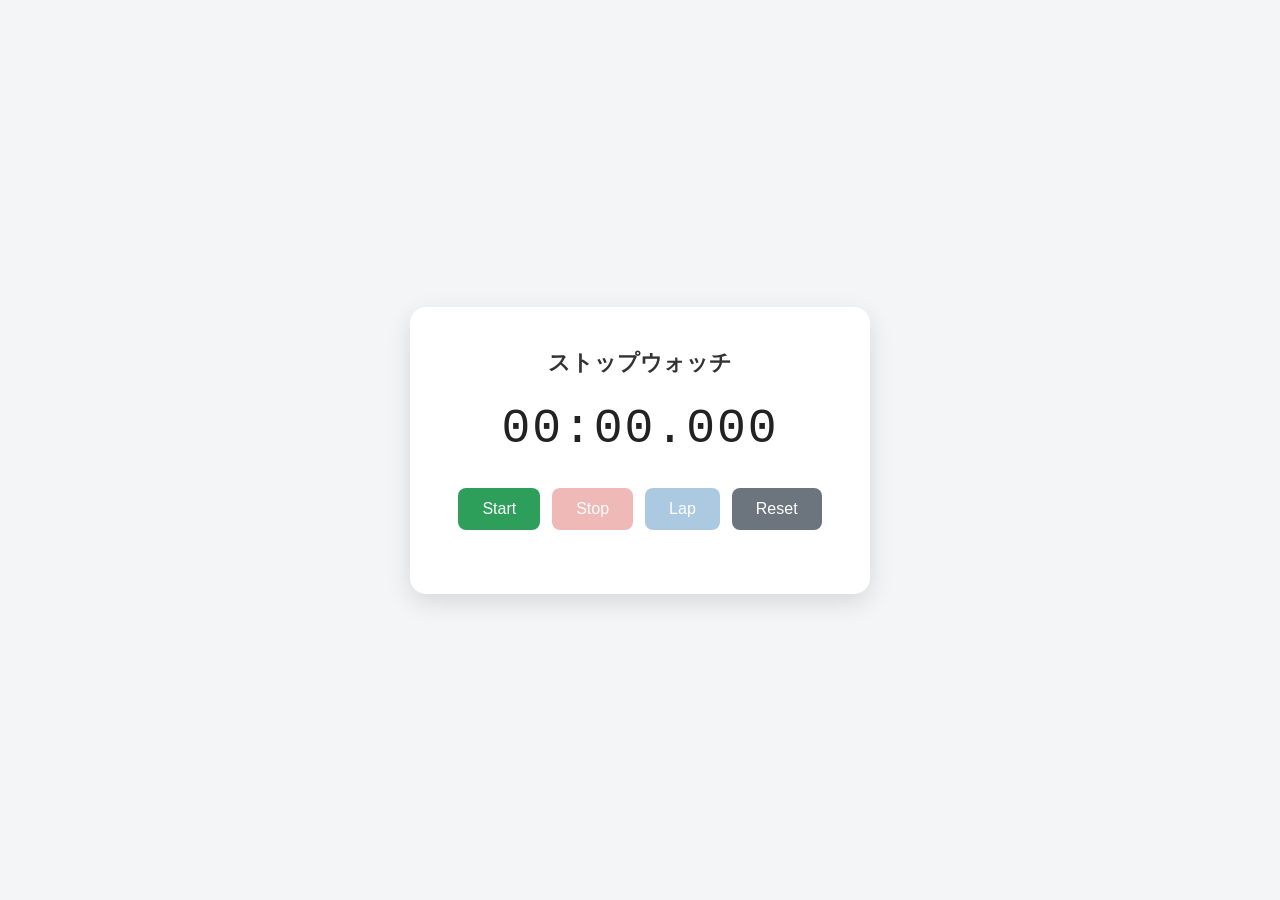
<file: stopwatch/index.html>
<!DOCTYPE html>
<html lang="ja">
<head>
  <meta charset="UTF-8">
  <meta name="viewport" content="width=device-width, initial-scale=1.0">
  <title>ストップウォッチ</title>
  <style>
    * {
      box-sizing: border-box;
    }

    body {
      margin: 0;
      min-height: 100vh;
      display: flex;
      align-items: center;
      justify-content: center;
      background: #f4f5f7;
      font-family: "Segoe UI", "Hiragino Kaku Gothic ProN", Meiryo, sans-serif;
    }

    .card {
      background: #ffffff;
      border-radius: 16px;
      box-shadow: 0 8px 24px rgba(0, 0, 0, 0.12);
      padding: 40px 48px;
      text-align: center;
    }

    h1 {
      margin: 0 0 24px;
      font-size: 1.4rem;
      color: #333;
    }

    #display {
      font-family: "Consolas", "Courier New", monospace;
      font-variant-numeric: tabular-nums;
      font-size: 3rem;
      letter-spacing: 2px;
      color: #222;
      margin-bottom: 32px;
    }

    .buttons {
      display: flex;
      gap: 12px;
      justify-content: center;
    }

    button {
      border: none;
      border-radius: 8px;
      padding: 12px 24px;
      font-size: 1rem;
      cursor: pointer;
      color: #fff;
      transition: opacity 0.15s ease;
    }

    button:disabled {
      opacity: 0.4;
      cursor: not-allowed;
    }

    #start-btn {
      background: #2e9e5b;
    }

    #stop-btn {
      background: #d9534f;
    }

    #reset-btn {
      background: #6c757d;
    }

    #lap-btn {
      background: #337ab7;
    }

    button:not(:disabled):hover {
      opacity: 0.85;
    }

    #laps {
      list-style: none;
      margin: 24px 0 0;
      padding: 0;
      max-height: 240px;
      overflow-y: auto;
      text-align: left;
      font-family: "Consolas", "Courier New", monospace;
    }

    #laps li {
      display: flex;
      justify-content: space-between;
      gap: 16px;
      padding: 8px 4px;
      border-bottom: 1px solid #eee;
      color: #444;
      font-size: 0.95rem;
    }

    #laps li:last-child {
      border-bottom: none;
    }

    .lap-index {
      color: #888;
    }
  </style>
</head>
<body>
  <div class="card">
    <h1>ストップウォッチ</h1>
    <div id="display">00:00.000</div>
    <div class="buttons">
      <button id="start-btn">Start</button>
      <button id="stop-btn" disabled>Stop</button>
      <button id="lap-btn" disabled>Lap</button>
      <button id="reset-btn">Reset</button>
    </div>
    <ul id="laps"></ul>
  </div>

  <script>
    const display = document.getElementById("display");
    const startBtn = document.getElementById("start-btn");
    const stopBtn = document.getElementById("stop-btn");
    const lapBtn = document.getElementById("lap-btn");
    const resetBtn = document.getElementById("reset-btn");
    const lapsList = document.getElementById("laps");

    let startTime = 0;
    let elapsed = 0;
    let timerId = null;
    let running = false;
    let lapCount = 0;

    function formatTime(ms) {
      const totalMs = Math.max(0, Math.floor(ms));
      const minutes = Math.floor(totalMs / 60000);
      const seconds = Math.floor((totalMs % 60000) / 1000);
      const millis = totalMs % 1000;
      const pad = (value, length) => String(value).padStart(length, "0");
      return `${pad(minutes, 2)}:${pad(seconds, 2)}.${pad(millis, 3)}`;
    }

    function updateDisplay() {
      elapsed = Date.now() - startTime;
      display.textContent = formatTime(elapsed);
    }

    function start() {
      if (running) return;
      running = true;
      startTime = Date.now() - elapsed;
      timerId = setInterval(updateDisplay, 30);
      startBtn.disabled = true;
      stopBtn.disabled = false;
      lapBtn.disabled = false;
    }

    function stop() {
      if (!running) return;
      running = false;
      clearInterval(timerId);
      timerId = null;
      startBtn.disabled = false;
      stopBtn.disabled = true;
      lapBtn.disabled = true;
    }

    function reset() {
      running = false;
      clearInterval(timerId);
      timerId = null;
      elapsed = 0;
      lapCount = 0;
      display.textContent = formatTime(0);
      lapsList.innerHTML = "";
      startBtn.disabled = false;
      stopBtn.disabled = true;
      lapBtn.disabled = true;
    }

    function lap() {
      if (!running) return;
      lapCount += 1;
      const li = document.createElement("li");
      const indexSpan = document.createElement("span");
      indexSpan.className = "lap-index";
      indexSpan.textContent = `Lap ${lapCount}`;
      const timeSpan = document.createElement("span");
      timeSpan.textContent = formatTime(elapsed);
      li.appendChild(indexSpan);
      li.appendChild(timeSpan);
      lapsList.appendChild(li);
    }

    startBtn.addEventListener("click", start);
    stopBtn.addEventListener("click", stop);
    lapBtn.addEventListener("click", lap);
    resetBtn.addEventListener("click", reset);
  </script>
</body>
</html>
</file>
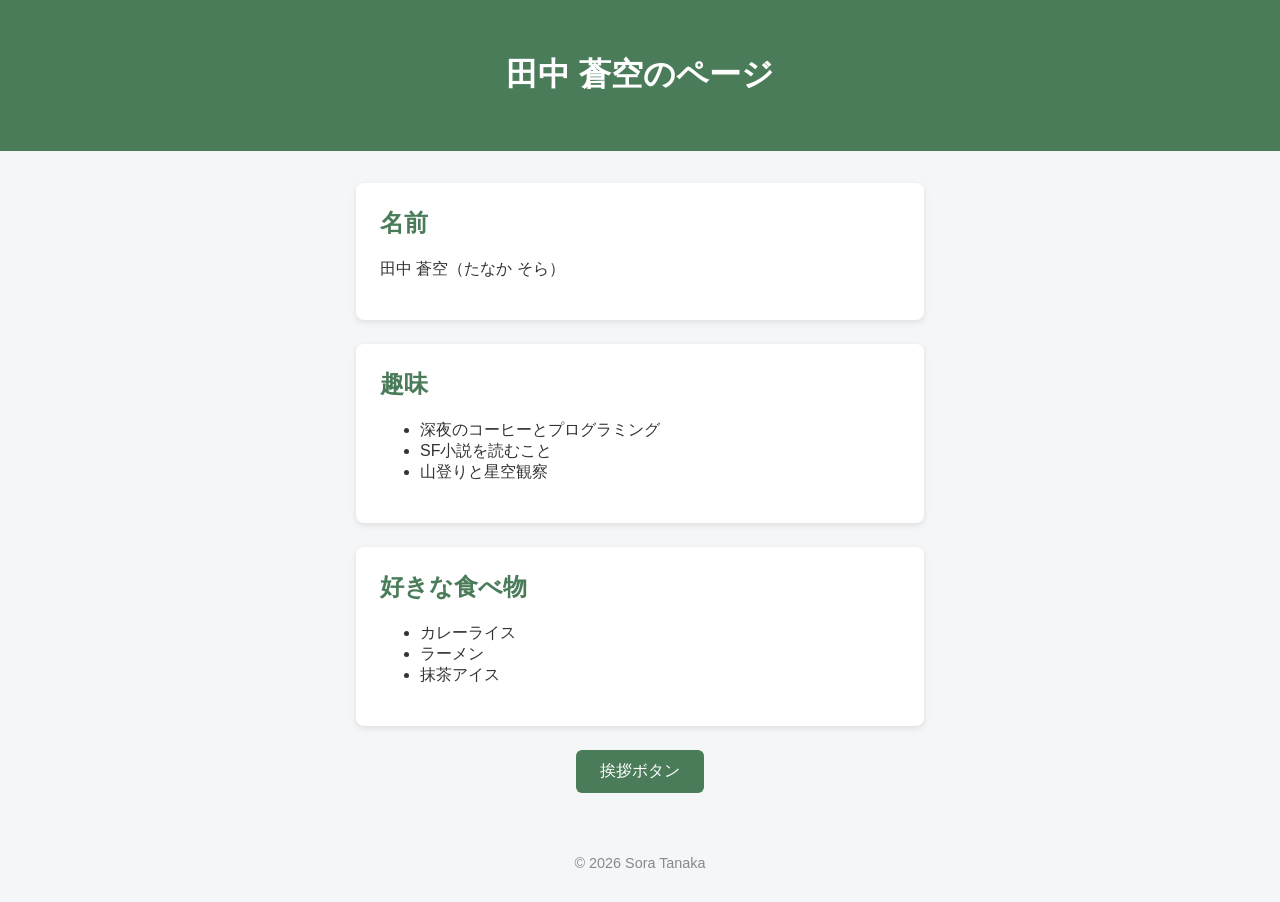
<file: website/index.html>
<!DOCTYPE html>
<html lang="ja">
<head>
  <meta charset="UTF-8">
  <meta name="viewport" content="width=device-width, initial-scale=1.0">
  <title>自己紹介サイト</title>
  <link rel="stylesheet" href="style.css">
</head>
<body>
  <header>
    <h1>田中 蒼空のページ</h1>
  </header>

  <main>
    <section class="card">
      <h2>名前</h2>
      <p>田中 蒼空（たなか そら）</p>
    </section>

    <section class="card">
      <h2>趣味</h2>
      <ul>
        <li>深夜のコーヒーとプログラミング</li>
        <li>SF小説を読むこと</li>
        <li>山登りと星空観察</li>
      </ul>
    </section>

    <section class="card">
      <h2>好きな食べ物</h2>
      <ul>
        <li>カレーライス</li>
        <li>ラーメン</li>
        <li>抹茶アイス</li>
      </ul>
    </section>

    <button id="greet-btn">挨拶ボタン</button>
    <p id="greet-text"></p>
  </main>

  <footer>
    <p>&copy; 2026 Sora Tanaka</p>
  </footer>

  <script src="script.js"></script>
</body>
</html>
</file>
<file: website/style.css>
* {
  box-sizing: border-box;
}

body {
  font-family: "Hiragino Sans", "Segoe UI", sans-serif;
  background-color: #f4f6f8;
  color: #333;
  margin: 0;
  padding: 0;
}

header {
  background-color: #4a7c59;
  color: white;
  text-align: center;
  padding: 2rem 1rem;
}

main {
  max-width: 600px;
  margin: 2rem auto;
  padding: 0 1rem;
}

.card {
  background: white;
  border-radius: 8px;
  padding: 1.5rem;
  margin-bottom: 1.5rem;
  box-shadow: 0 2px 6px rgba(0, 0, 0, 0.1);
}

.card h2 {
  margin-top: 0;
  color: #4a7c59;
}

button#greet-btn {
  display: block;
  margin: 0 auto;
  padding: 0.7rem 1.5rem;
  font-size: 1rem;
  color: white;
  background-color: #4a7c59;
  border: none;
  border-radius: 6px;
  cursor: pointer;
}

button#greet-btn:hover {
  background-color: #3a6347;
}

#greet-text {
  text-align: center;
  font-weight: bold;
  margin-top: 1rem;
}

footer {
  text-align: center;
  padding: 1rem;
  color: #888;
  font-size: 0.9rem;
}
</file>
